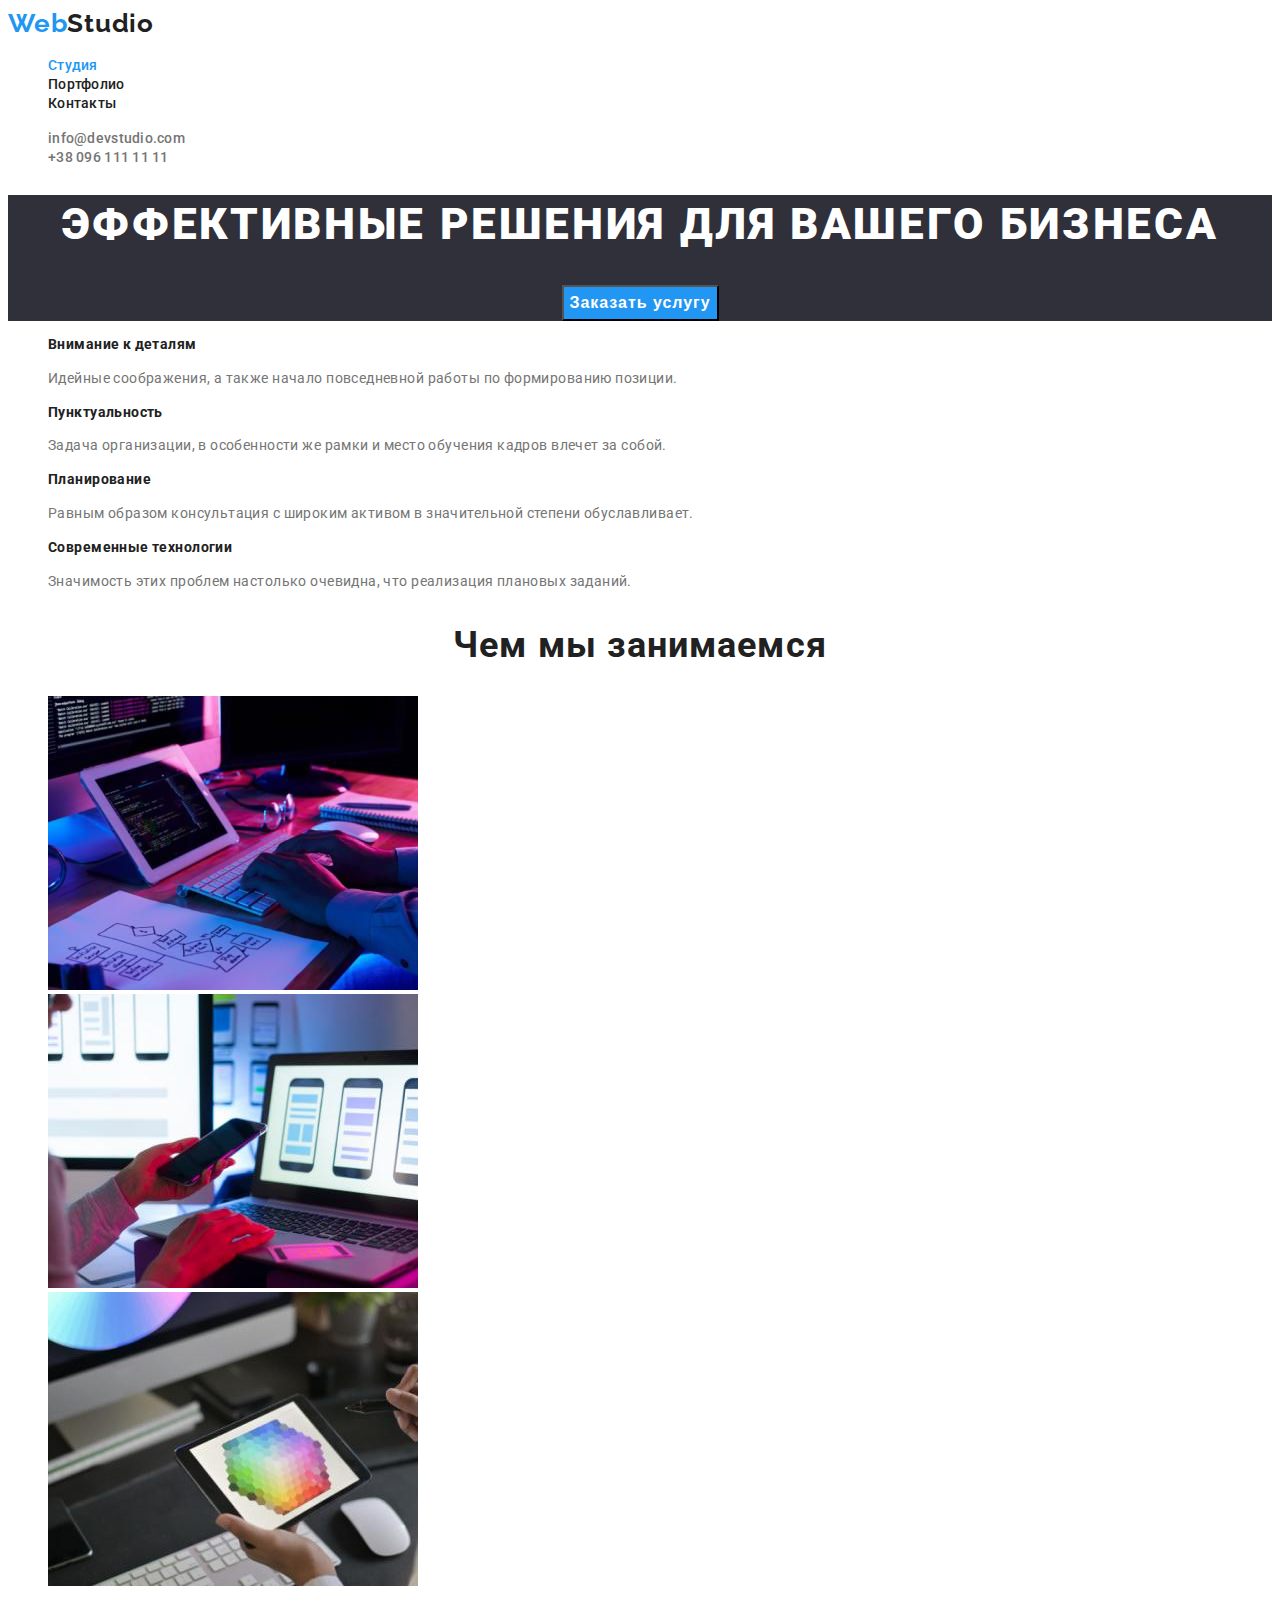
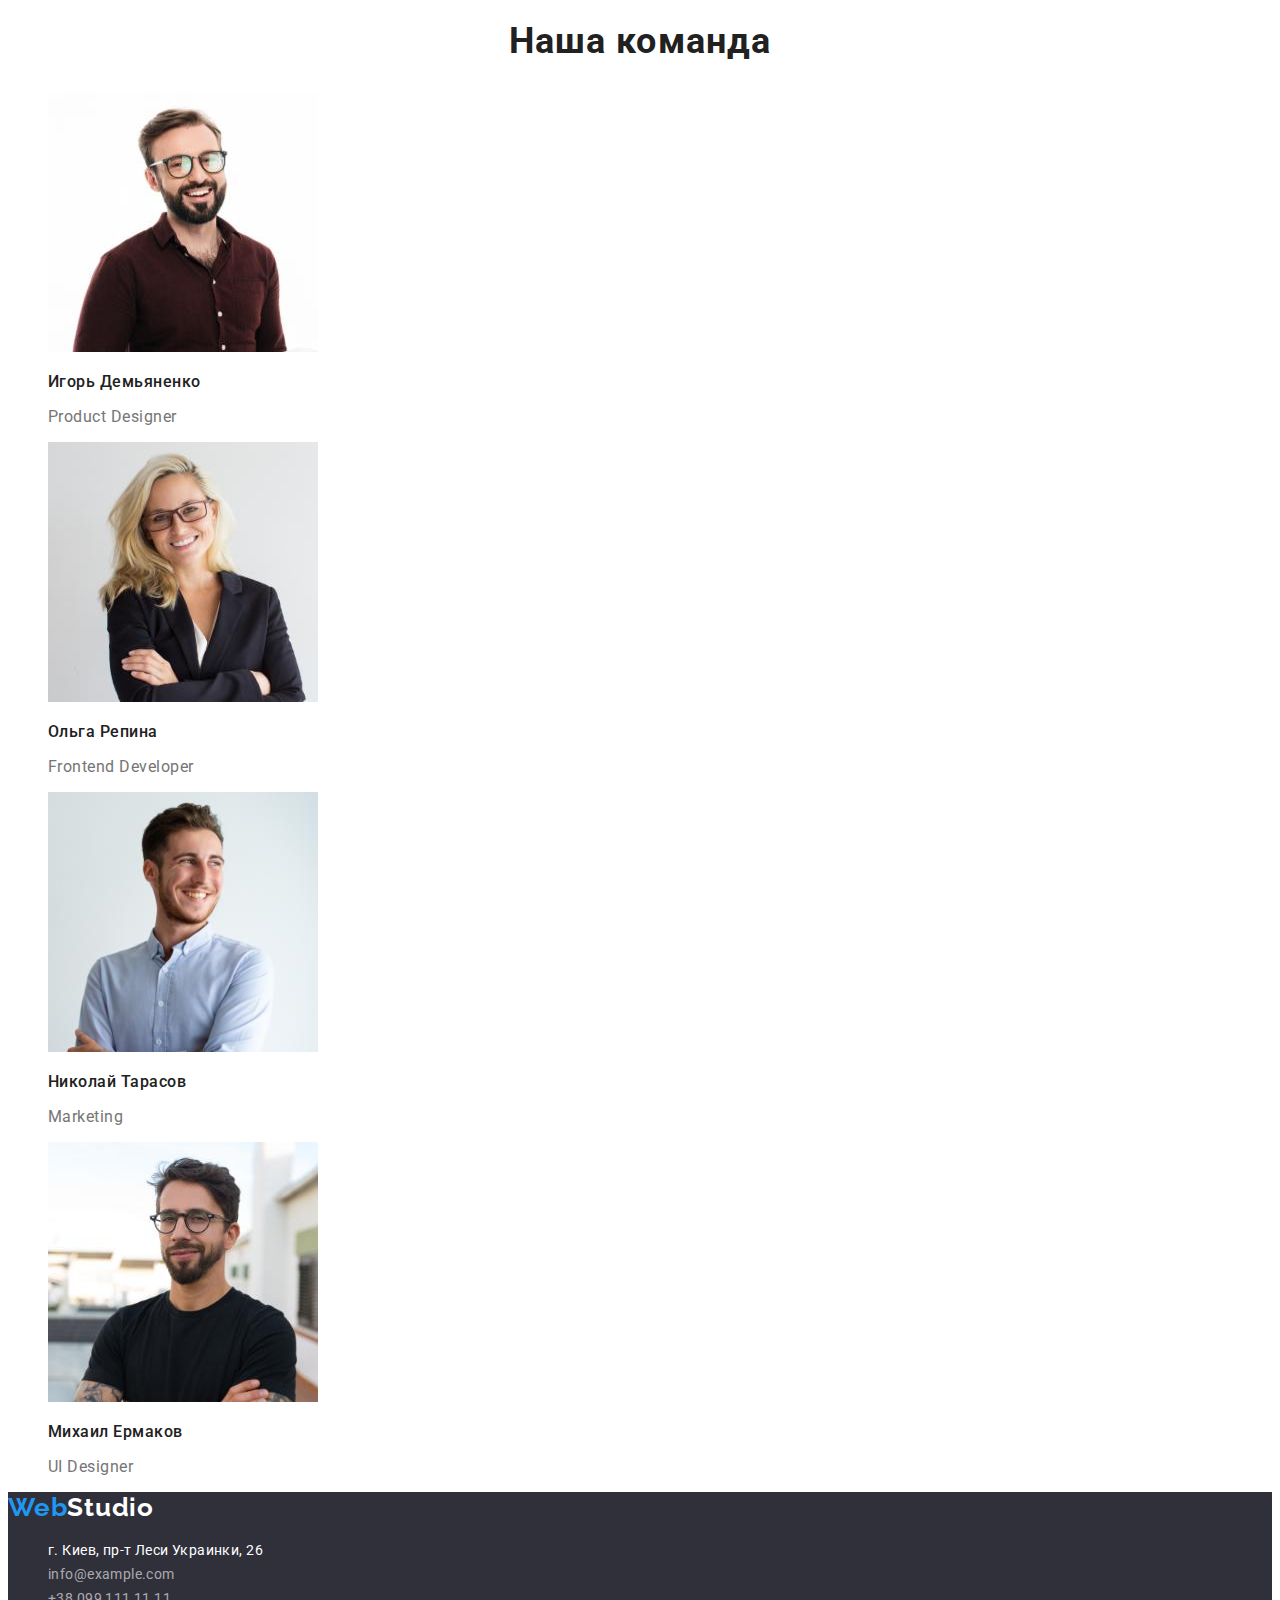
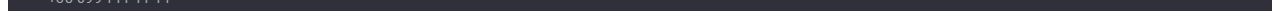
<file: index.html>
<!DOCTYPE html>
<html lang="ru">
<head>
    <meta charset="UTF-8">
    <meta http-equiv="X-UA-Compatible" content="IE=edge">
    <meta name="viewport" content="width=device-width,initial-scale=1.0/">
    <title>ЭФФЕКТИВНЫЕ РЕШЕНИЯ ДЛЯ ВАШЕГО БИЗНЕСА</title>
    <link rel="preconnect" href="https://fonts.googleapis.com">
    <link rel="preconnect" href="https://fonts.gstatic.com" crossorigin>
    <link href="https://fonts.googleapis.com/css2?family=Raleway:wght@700&family=Roboto:wght@400;500;700;900&display=swap" rel="stylesheet">
    <link rel="stylesheet" href="./css/styles.css"/>
</head>
<body>
    <!--logo-->
    <header class="header">
        <a class="header-logo" href="index.html" lang="en"><span class="header-web">Web</span><span class="header-studio">Studio</span></a>
        <!--header-->
        <nav class="site-nav"></nav>
            <ul class="nav-list list">
              <li class="nav-item">
                  <a class="nav-link link current" href="">Студия</a>
              </li>
              <li class="nav-item">
                  <a class="nav-link link" href="./portfolio.html">Портфолио</a>
              </li>
              <li class="nav-item">
                  <a class="nav-link link" href="">Контакты</a>
              </li>
            </ul>
            <ul class="contacts-list list">
                <li class="contacts-item">
                    <a class="header-contacts-link link current" href="mailto:info@devstudio.com">info@devstudio.com</a>
                </li>
                <li class="contacts-item">
                    <a class="header-contacts-link link" href="tel:+380961111111">+38 096 111 11 11</a>
                </li>
            </ul>
        </nav>
    </header>
    <main>
        <!--hero-->
        <section class="hero">
            <h1 class="hero-title">ЭФФЕКТИВНЫЕ РЕШЕНИЯ ДЛЯ ВАШЕГО БИЗНЕСА</h1>
            <button class="hero-btn btn" type="button">Заказать услугу</button>
        </section>
        <section>
            <h2 class="visually-hidden" hidden>Особенности</h2>
            <ul class="features-list list">
                <li class="features-item">
                    <h3 class="features-title">Внимание к деталям</h3>
                    <p class="features-text">Идейные соображения, а также начало повседневной работы по формированию позиции.</p>
                </li>
                <li class="features-item">
                    <h3 class="features-title">Пунктуальность</h3>
                    <p class="features-text">Задача организации, в особенности же рамки и место обучения кадров влечет за собой.</p>
                </li>
                <li class="features-item">
                    <h3 class="features-title">Планирование</h3>
                    <p class="features-text">Равным образом консультация с широким активом в значительной степени обуславливает.</p>
                </li>
                <li class="features-item">
                    <h3 class="features-title">Современные технологии</h3>
                    <p class="features-text">Значимость этих проблем настолько очевидна, что реализация плановых заданий.</p>
                </li>
            </ul>
        </section>
        <section class="section">
            <h2 class="section-title">Чем мы занимаемся</h2>
            <!--Фото чем занимаемся-->
            <ul class="activity-list list">
                <li class="activity-item">
                    <img src="images/Activity_Programming.jpg"
                    alt="Программирование"
                    width="370" height="294"/>
                </li>
                <li class="activity-item">
                    <img src="images/Activity_Design.jpg"
                    alt="Дизайн"
                    width="370" height="294"/>
                </li>
                <li class="activity-item">
                    <img src="images/Activity_Graphics.jpg"
                    alt="Графика"
                    width="370" height="294"/>
                </li>
            </ul>
        </section>
        <section class="section">
            <h2 class="section-title">Наша команда</h2>
            <!--Фото членов команды-->
            <ul class="team-list list">
                <li class="team-item list">
                    <img src="./images/Product Designer.jpg" alt="дизайнер"
                    width="270" height="260"/>
                    <h3 class="team-item-title">Игорь Демьяненко</h3>
                    <p class="team-item-text" lang="en">Product Designer</p>
                </li>
                <li class="team-item list">
                    <img src="./images/Frontend Developer.jpg" alt="фронт разработчик"
                    width="270" height="260"/>
                    <h3 class="team-item-title">Ольга Репина</h3>
                    <p class="team-item-text" lang="en">Frontend Developer</p>
                </li>
                <li class="team-item list">
                    <img src="./images/Marketing.jpg" alt="специалист по маркетингу"
                    width="270" height="260"/>
                    <h3 class="team-item-title">Николай Тарасов</h3>
                    <p class="team-item-text" lang="en">Marketing</p>
                </li>
                <li class="team-item">
                    <img src="./images/UI Designer.jpg" alt="дизайнер интерфейса"
                    width="270" height="260"/>
                    <h3 class="team-item-title">Михаил Ермаков</h3>
                    <p class="team-item-text" lang="en">UI Designer</p>
                </li>
            </ul>
        </section>
    </main>
    <footer class="footer">
        <a class="footer-logo" href="index.html" lang="en"><span class="footer-web">Web</span><span class="footer-studio">Studio</span></a>
        <address class="contacts-address">
            <ul class="contacts-list list">
                <li class="contacts-item">
                    <a class="footer-address-link link"href="https://goo.gl/maps/8dhpceMkRQVwg1JF8" 
                    target="_blank"
                    rel="noopener noreferrer">
                    г. Киев, пр-т Леси Украинки, 26</a>
                </li>
                <li class="contacts-item">
                    <a class="footer-contacts-link link" href="mailto:info@example.com">info@example.com</a>
                </li>
                <li class="contacts-item">
                    <a class="footer-contacts-link link" href="tel:+380991111111">+38 099 111 11 11</a>
                </li>
            </ul>
        </address>
    </footer>
</body>
</html>
</file>
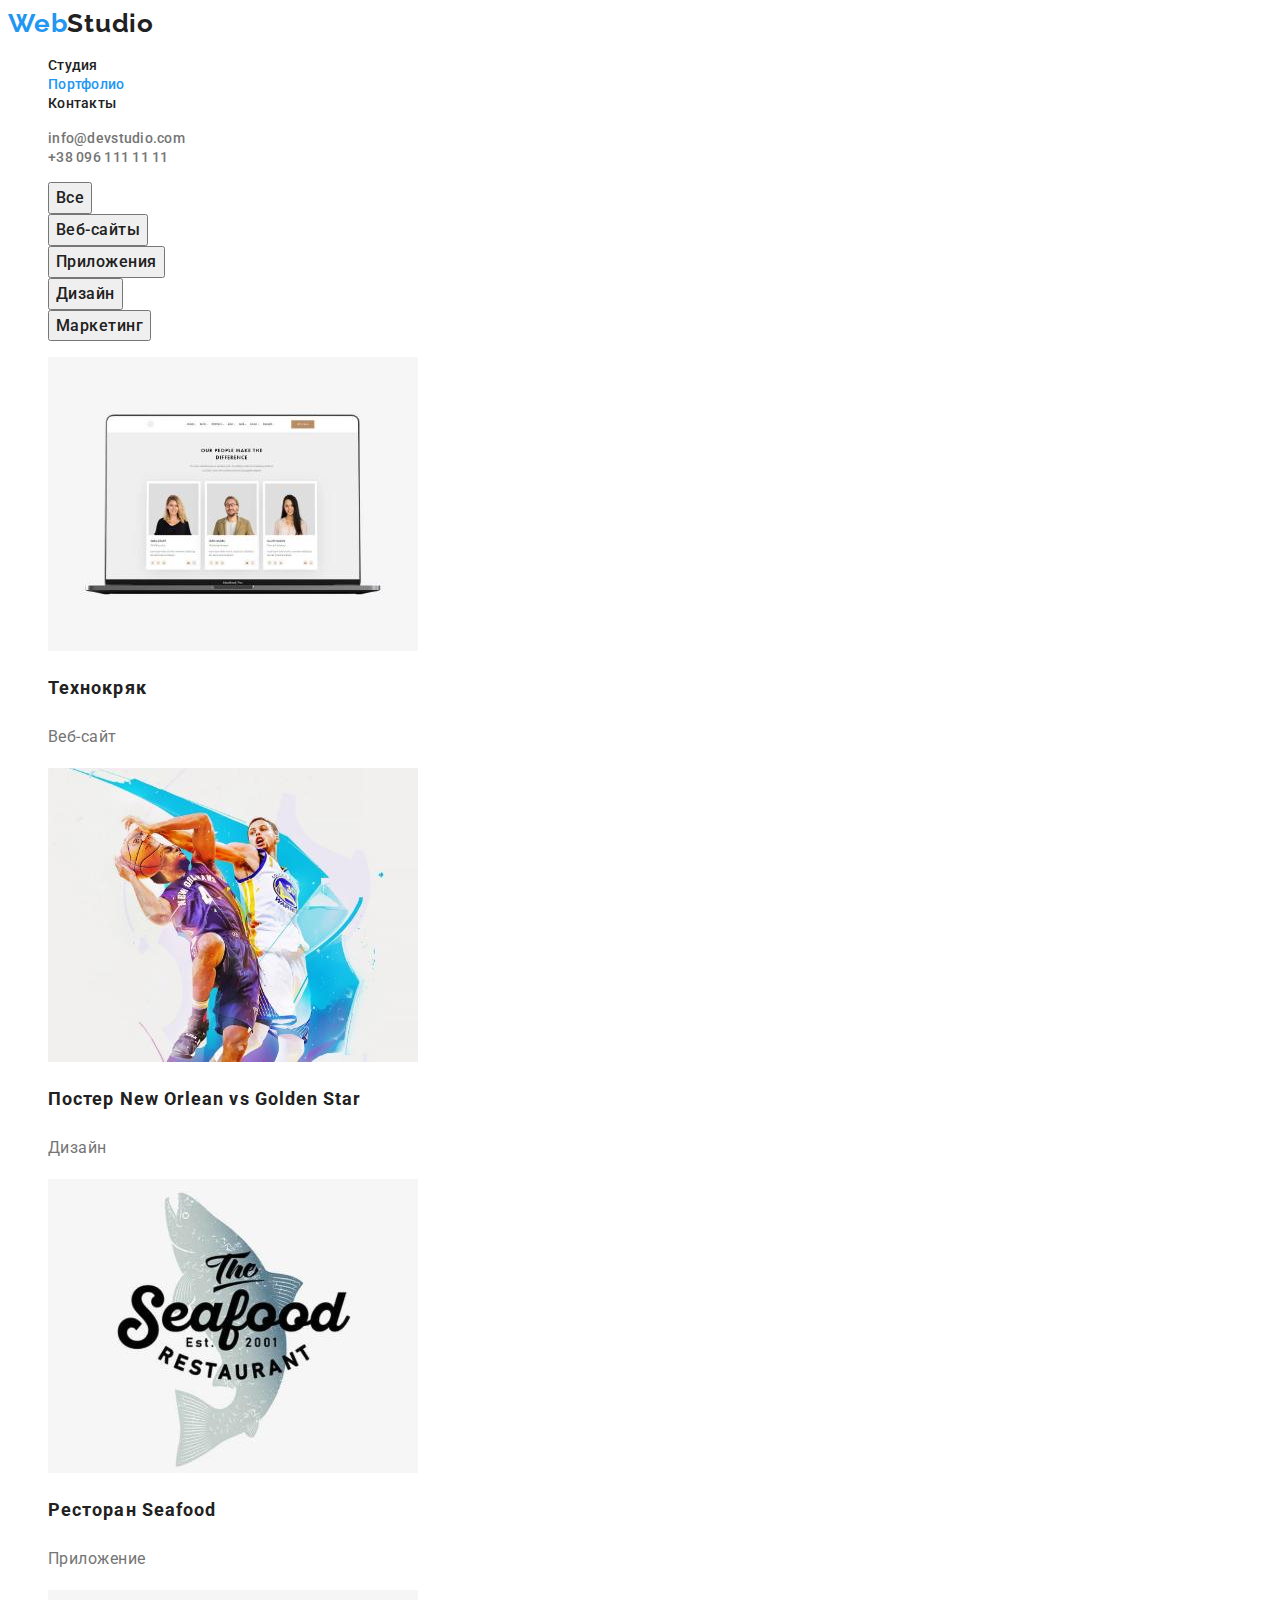
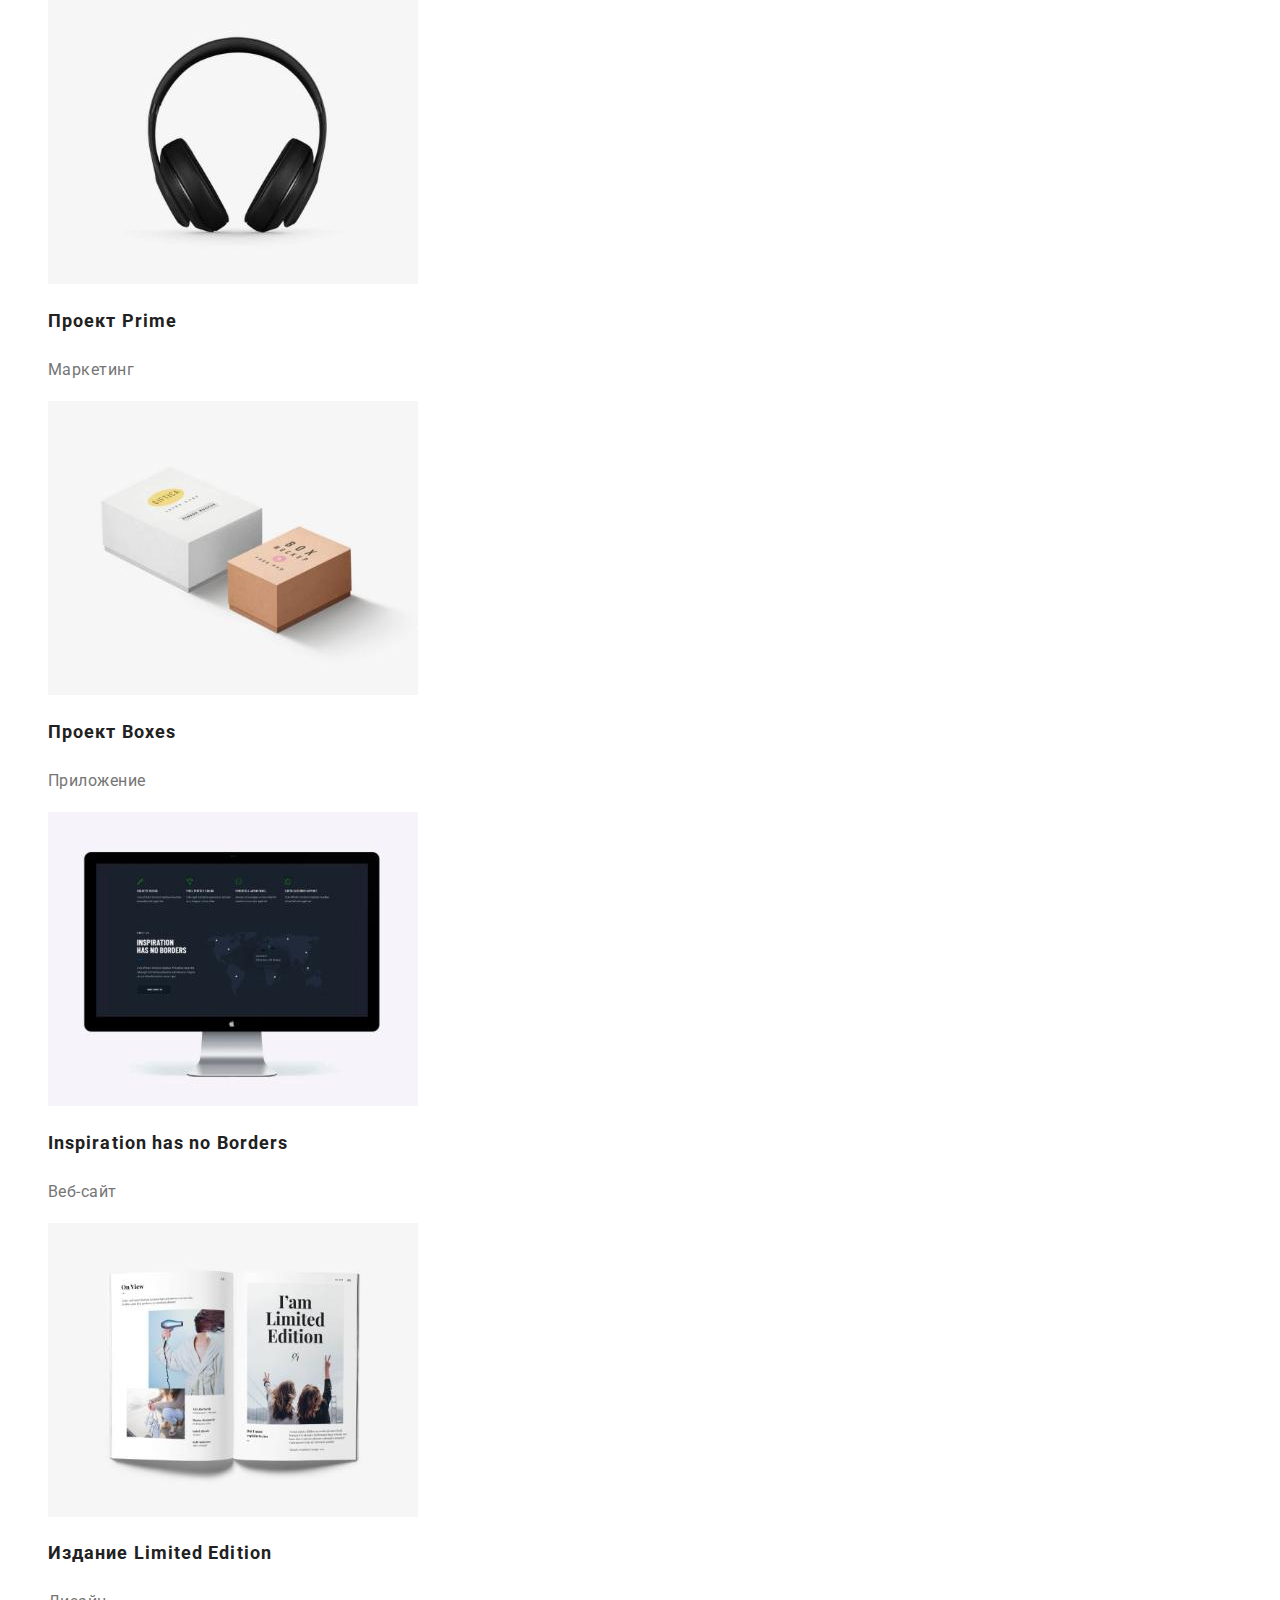
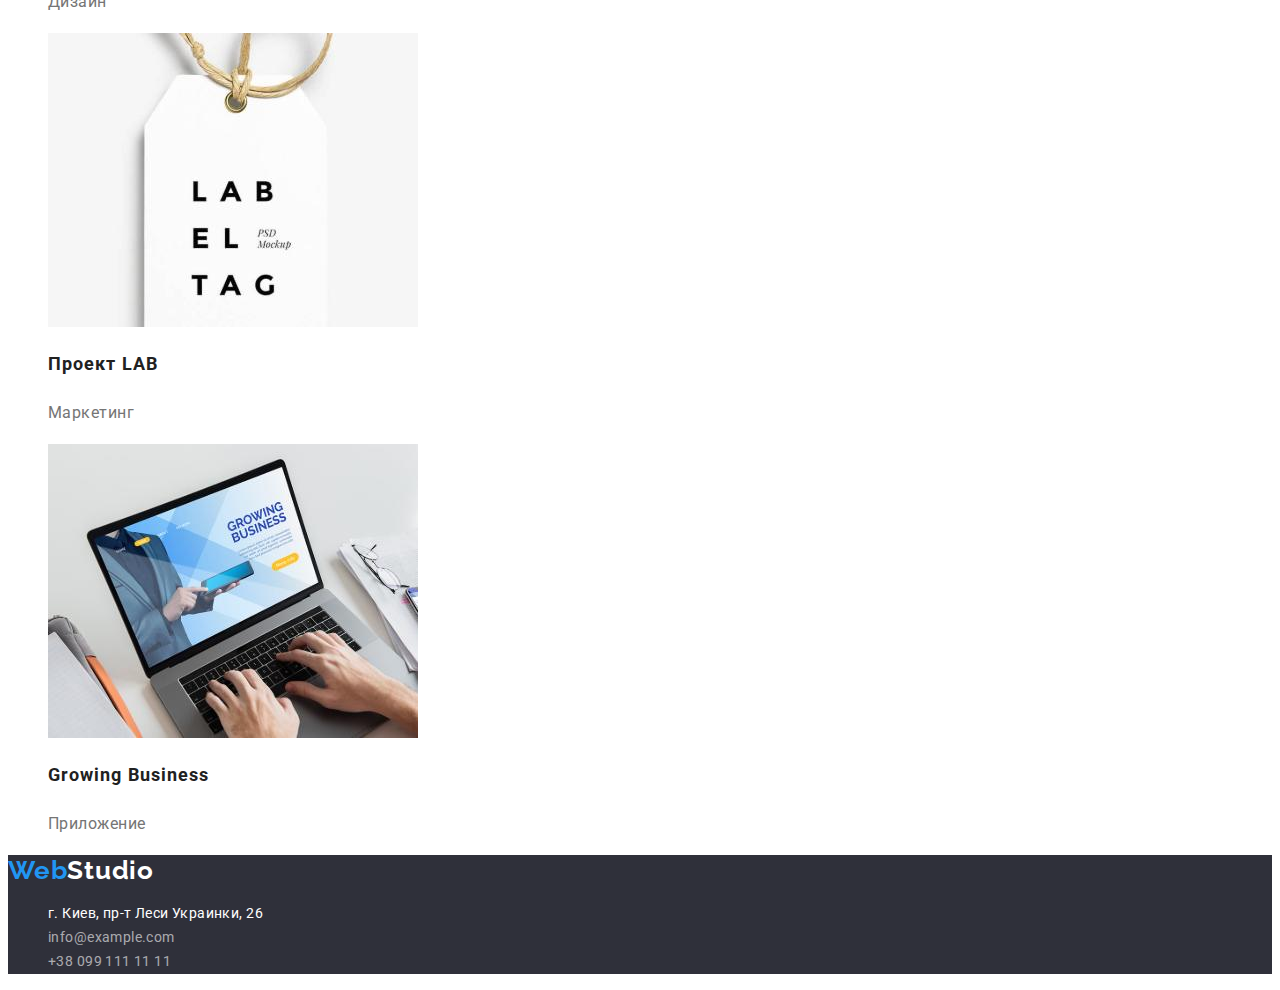
<file: portfolio.html>
<!DOCTYPE html>
<html lang="ru">
<head>
    <meta charset="UTF-8">
    <meta http-equiv="X-UA-Compatible" content="IE=edge">
    <meta name="viewport" content="width=device-width, initial-scale=1.0">
    <title>Портфолио</title>
    <link rel="preconnect" href="https://fonts.googleapis.com">
    <link rel="preconnect" href="https://fonts.gstatic.com" crossorigin>
    <link href="https://fonts.googleapis.com/css2?family=Raleway:wght@700&family=Roboto:wght@400;500;700;900&display=swap" rel="stylesheet">
    <link rel="stylesheet" href="./css/styles.css"/>
</head>
<body>
    <header class="header">
        <a class="header-logo" href="index.html" lang="en"><span class="header-web">Web</span><span class="header-studio">Studio</span></a>
        <!--header-->
        <nav class="site-nav"></nav>
            <ul class="nav-list list">
              <li class="nav-item">
                  <a class="nav-link link" href="./index.html">Студия</a>
              </li>
              <li class="nav-item">
                  <a class="nav-link link current" href="./portfolio.html">Портфолио</a>
              </li>
              <li class="nav-item">
                  <a class="nav-link link" href="">Контакты</a>
              </li>
            </ul>
            <ul class="contacts-list list">
                <li class="contacts-item">
                    <a class="header-contacts-link link" href="mailto:info@devstudio.com">info@devstudio.com</a>
                </li>
                <li class="contacts-item">
                    <a class="header-contacts-link link" href="tel:+380961111111">+38 096 111 11 11</a>
                </li>
            </ul>
        </nav>
    </header>
    <main>
        <!--hero-->
        <section class="portfolio">
            <h1 class="visually-hidden"hidden>Портфолио</h1>
            <!--filter-->
            <ul class="filter-list list">
                <li class="filter-item">
                    <button class="filter-btn btn current" type="button">Все</button>
                
                <li>
                    <button class="filter-btn btn" type="button">Веб-сайты</button>   
                </li>
                <li>
                    <button class="filter-btn btn" type="button">Приложения</button>   
                </li>
                <li>
                    <button class="filter-btn btn" type="button">Дизайн</button>   
                </li>
                <li>
                    <button class="filter-btn btn" type="button">Маркетинг</button>   
                </li>
            </ul>
            <ul class="portfolio-list list">
                <li class="portfolio-item">
                    <img src="./images/Technokryak.jpg" atl="открыта страница на ноутбуке"
                    width="370" height="294"/>
                    <h2 class="portfolio-item-title">Технокряк</h2>
                    <p class="portfolio-item-text">Веб-сайт</p>
                </li>
                <li class="portfolio-item">
                    <img src="./images/New Orlean vs Golden Star poster.jpg" atl="постер с баскетболистами"
                    width="370" height="294"/>
                    <h2 class="portfolio-item-title">Постер New Orlean vs Golden Star</h2>
                    <p class="portfolio-item-text">Дизайн</p>
                </li>
                <li class="portfolio-item">
                    <img src="./images/Seafood Restaurant.jpg" atl="название ресторана"
                    width="370" height="294"/>
                    <h2 class="portfolio-item-title">Ресторан Seafood</h2>
                    <p class="portfolio-item-text">Приложение</p>
                </li>
                <li class="portfolio-item">
                    <img src="./images/Prime Project.jpg" atl="наушники"
                    width="370" height="294"/>
                    <h2 class="portfolio-item-title">Проект Prime</h2>
                    <p class="portfolio-item-text">Маркетинг</p>
                </li>
                <li class="portfolio-item">
                    <img src="./images/Boxes project.jpg" atl="коробки"
                    width="370" height="294"/>
                    <h2 class="portfolio-item-title">Проект Boxes</h2>
                    <p class="portfolio-item-text">Приложение</p>
                </li>
                <li class="portfolio-item">
                    <img src="./images/Inspiration has no Borders.jpg" atl="монитор"
                    width="370" height="294"/>
                    <h2 class="portfolio-item-title" lang="en">Inspiration has no Borders</h2>
                    <p class="portfolio-item-text">Веб-сайт</p>
                </li>
                <li class="portfolio-item">
                    <img src="./images/Limited Edition.jpg" atl="открытый журнал"
                    width="370" height="294"/>
                    <h2 class="portfolio-item-title">Издание Limited Edition</h2>
                    <p class="portfolio-item-text">Дизайн</p>
                </li>
                <li class="portfolio-item">
                    <img src="./images/LAB project.jpg" atl="бирка с логотипом"
                    width="370" height="294"/>
                    <h2 class="portfolio-item-title">Проект LAB</h2>
                    <p class="portfolio-item-text">Маркетинг</p>
                </li>
                <li class="portfolio-item">
                    <img src="./images/Growing Business.jpg" atl="работа на ноутбуке"
                    width="370" height="294"/>
                    <h2 class="portfolio-item-title" lang="en">Growing Business</h2>
                    <p class="portfolio-item-text">Приложение</p>
                </li>
            </ul>
        </section>
    </main>
    <footer class="footer">
        <a class="footer-logo" href="index.html" lang="en"><span class="footer-web">Web</span><span class="footer-studio">Studio</span></a>
        <address class="contacts-address">
            <ul class="contacts-list list">
                <li class="contacts-item">
                    <a class="footer-address-link link"href="https://goo.gl/maps/8dhpceMkRQVwg1JF8" 
                    target="_blank"
                    rel="noopener noreferrer">
                    г. Киев, пр-т Леси Украинки, 26</a>
                </li>
                <li class="contacts-item">
                    <a class="footer-contacts-link link" href="mailto:info@example.com">info@example.com</a>
                </li>
                <li class="contacts-item">
                    <a class="footer-contacts-link link" href="tel:+380991111111">+38 099 111 11 11</a>
                </li>
            </ul>
        </address>
    </footer>
</body>
</html>
</file>
<file: css/styles.css>
:root {
    --header-color: #ffffff;
    --primary-text-color: #212121;
    --second-text-color:  #757575;
    --primary-title-color: #FFFFFF;
    --secondary-title-color: #212121;
    --accent-color: #2196F3;
    --background-color: #ffffff;
    --secondary-background-color: #2F303A;
    --third-background-color: #F5F4FA;
}

body {
    font-family: 'Roboto', sans-serif;
    background-color: var(--background-color);
}

.list {
    list-style: none;
}


.link {
    text-decoration: none;
}

.btn{
    cursor: pointer;
}


.visually-hidden {
    position: absolute;
    white-space: nowrap;
    width: 1px;
    height: 1px;
    overflow: hidden;
    border: 0;
    padding: 0;
    clip: rect(0 0 0 0);
    clip-path: inset(50%);
    margin: -1px;
  }

.section-title {
    font-weight: 700;
    font-size: 36px;
    line-height: 1.17;
    text-align: center;
    letter-spacing: 0.03em;
    color:var(--primary-text-color);
}


/*------logo-----*/


.header-logo {
    text-decoration: none;
}

.header-web {
    font-family: 'Raleway', sans-serif;
    font-weight: 700;
    font-size: 26px;
    line-height: 1.19;
    letter-spacing: 0.03em;
    color:var(--accent-color);
}

.header-web:hover,
.header-web:focus {
    color:var(--accent-color);
}

.header-studio {
    font-family: 'Raleway', sans-serif;
    font-weight: 700;
    font-size: 26px;
    line-height: 1.19;
    letter-spacing: 0.03em;
    color:var(--primary-text-color);
}

.header-studio:hover,
.header-studio:focus {
    color:var(--accent-color);
}



/*-----header-----*/

.header {
    background-color: var(--header-color);
}


.nav-link {
    font-weight: 500;
    font-size: 14px;
    line-height: 1.14;
    letter-spacing: 0.02em;
    color:var(--primary-text-color);
    text-decoration: none;
}

.nav-link:hover,
.nav-link:focus {
    color:var(--accent-color);
}

.current {
    color: var(--accent-color);
}

.header-contacts-link {
    font-family: 'Roboto', sans-serif;
    font-style: normal;
    font-weight: 500;
    font-size: 14px;
    line-height: 1.14;
    letter-spacing: 0.02em;
    color: var(--second-text-color);
}

.header-contacts-link:hover,
.header-contacts-link:focus {
    color: var(--accent-color);
}



/*-----hero-----*/


.hero {
    background-color:var(--secondary-background-color);
    text-align: center;
}

.hero-title {
    font-weight: 900;
    font-size: 44px;
    line-height: 1.36;
    text-align: center;
    letter-spacing: 0.06em;
    color:var(--primary-title-color);
}


.hero-btn {
    font-weight: 700;
    font-size: 16px;
    line-height: 1.87;
    text-align: center;
    letter-spacing: 0.06em;
    color: var(--primary-title-color);
    background-color: var(--accent-color);
}

.hero-btn:hover,
.hero-btn:focus{
    color:var(--accent-color);
}



/*-----features-----*/


.features-title {
    font-weight: 700;
    font-size: 14px;
    line-height: 1.14;
    letter-spacing: 0.03em;
    color:var(--secondary-title-color);
  }

  .features-text {
    font-size: 14px;
    line-height: 1.71;    
    letter-spacing: 0.03em;
    color:var(--second-text-color);
  }

  /*-----team----*/

  .team-item-title {
    font-weight: 500;
    font-size: 16px;
    line-height: 1.19;
    letter-spacing: 0.03em;
    color:var(--secondary-title-color);
  }

  .team-item-text {
    font-size: 16px;
    line-height: 1.19x;
    letter-spacing: 0.03em;
    color:var(--second-text-color)
  }


  /*-----footer-----*/

  .footer {
      background-color: var(--secondary-background-color);
  }


  /*-----logo-----*/


  .footer-logo {
    text-decoration: none;
}


.footer-web {
    font-family: 'Raleway', sans-serif;
    font-weight: 700;
    font-size: 26px;
    line-height: 1.19;
    letter-spacing: 0.03em;
    color:var(--accent-color);
}

.footer-web:hover,
.footer-web:focus {
    color:var(--accent-color);
}

.footer-studio {
    font-family: 'Raleway', sans-serif;
    font-weight: 700;
    font-size: 26px;
    line-height: 1.19;
    letter-spacing: 0.03em;
    color:var(--primary-title-color);
}

.footer-studio:hover,
.footer-studio:focus {
    color:var(--accent-color);
}

.footer-address-link {
    font-family: 'Roboto', sans-serif;
    font-style: normal;
    font-weight: 400;
    font-size: 14px;
    line-height: 1.71;
    letter-spacing: 0.03em;
    color:var(--primary-title-color);
}

.footer-address-link:hover,
.footer-address-link:focus {
    color:var(--accent-color);
}

.footer-contacts-link {
    font-family: 'Roboto', sans-serif;
    font-style: normal;
    font-weight: 400;
    font-size: 14px;
    line-height: 1.71;
    letter-spacing: 0.03em;
    color:rgba(255, 255, 255, 0.6);
    }

.footer-contacts-link:hover,
.footer-contacts-link:focus {
    color:var(--accent-color);
}



/*-----portfolio page-----*/


.filter-btn {
    color:var(--third-background-color);
}


.filter-btn {
    font-family: Roboto, sans-serif;
    font-weight: 500;
    font-size: 16px;
    line-height: 1.62;
    text-align: center;
    letter-spacing: 0.03em;
    color:var(--primary-text-color);
}

.filter-btn:hover,
.filter-btn:focus {
    color:var(--primary-title-color);
    background-color:var(--accent-color);
}

.portfolio-item-title {
    font-weight: 700;
    font-size: 18px;
    line-height: 2;    
    letter-spacing: 0.06em;
    color:var(--secondary-title-color);
}


.portfolio-item-text {
    font-size: 16px;
    line-height: 1.87;
    letter-spacing: 0.03em;
    color:var(--second-text-color);
}
</file>
